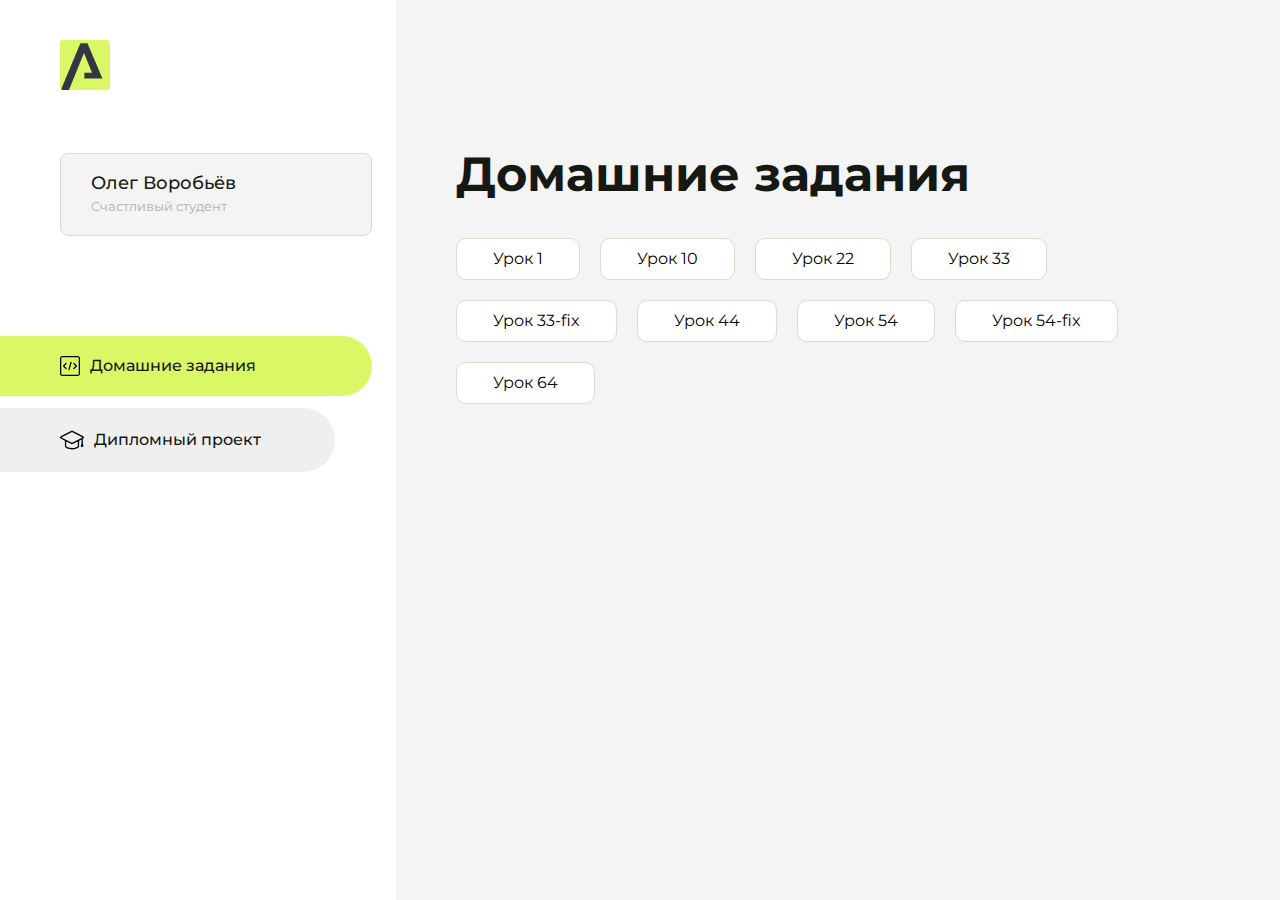
<file: index.html>
<!DOCTYPE html>
<html lang="en">
<head>
    <meta charset="UTF-8">
    <meta name="viewport" content="width=device-width, initial-scale=1.0">
    <title>Домашняя работа</title>
    <link rel="shortcut icon" href="src/logo.ico" type="image/x-icon">
    <link rel="preconnect" href="https://fonts.googleapis.com">
    <link rel="preconnect" href="https://fonts.gstatic.com" crossorigin>
    <link href="https://fonts.googleapis.com/css2?family=Montserrat:wght@400;500;700&family=Rubik:wght@500&display=swap"
          rel="stylesheet">
    <link rel="stylesheet" href="src/style.css">
</head>
<body id="body">
<div class="overlay" id="overlay"></div>
<div class="layout">
    <div class="burger" id="burger">
        <svg viewBox="0 0 24 24" fill="none" xmlns="http://www.w3.org/2000/svg">
            <g id="SVGRepo_bgCarrier" stroke-width="0"></g>
            <g id="SVGRepo_tracerCarrier" stroke-linecap="round" stroke-linejoin="round"></g>
            <g id="SVGRepo_iconCarrier">
                <path d="M4 18L20 18" stroke="#DAF765" stroke-width="2" stroke-linecap="round"></path>
                <path d="M4 12L20 12" stroke="#DAF765" stroke-width="2" stroke-linecap="round"></path>
                <path d="M4 6L20 6" stroke="#DAF765" stroke-width="2" stroke-linecap="round"></path>
            </g>
        </svg>
    </div>
    <aside class="sidebar" id="sidebar">
        <div class="sidebar__inner">
            <div class="logo">
                <svg width="50" height="50" viewBox="0 0 50 50" fill="none" xmlns="http://www.w3.org/2000/svg">
                    <g clip-path="url(#clip0_513_74730)">
                        <path d="M46.17 -0.257004H3.83C1.57281 -0.257004 -0.257 1.57281 -0.257 3.83V46.17C-0.257 48.4272 1.57281 50.257 3.83 50.257H46.17C48.4272 50.257 50.257 48.4272 50.257 46.17V3.83C50.257 1.57281 48.4272 -0.257004 46.17 -0.257004Z"
                              fill="#DAF765"/>
                        <path d="M24.375 38.4H42.461L27.441 3.1585H20.4355C20.4355 3.1585 6.7895 35.881 1.1945 49.294C2.015 50.0275 3.0945 50.257 3.6945 50.257H8.8445L23.954 13.07L32.0465 32.8285H24.375V38.4Z"
                              fill="#323843"/>
                    </g>
                    <defs>
                        <clipPath id="clip0_513_74730">
                            <rect width="50" height="50" fill="white"/>
                        </clipPath>
                    </defs>
                </svg>
            </div>
            <div class="sidebar__user">
                <div class="sidebar__name">Олег Воробьёв</div>
                <div class="sidebar__text">Счастливый студент</div>
            </div>
            <div class="sidebar__tabs">
                <div class="sidebar__item">
                    <button class="sidebar__button active" id="tasks">
                        <svg xmlns="http://www.w3.org/2000/svg" width="20" height="20" viewBox="0 0 20 20" fill="none">
                            <g clip-path="url(#clip0_704_74543)">
                                <path d="M17.7083 20H2.29167C1.0275 20 0 18.9725 0 17.7083V2.29167C0 1.0275 1.0275 0 2.29167 0H17.7083C18.9725 0 20 1.0275 20 2.29167V17.7083C20 18.9725 18.9725 20 17.7083 20ZM2.29167 1.25C1.7175 1.25 1.25 1.7175 1.25 2.29167V17.7083C1.25 18.2825 1.7175 18.75 2.29167 18.75H17.7083C18.2825 18.75 18.75 18.2825 18.75 17.7083V2.29167C18.75 1.7175 18.2825 1.25 17.7083 1.25H2.29167Z"
                                      fill="black"/>
                                <path d="M6.04167 13.125C5.88167 13.125 5.72167 13.0642 5.6 12.9417L3.1 10.4417C2.85583 10.1975 2.85583 9.80167 3.1 9.5575L5.6 7.0575C5.84417 6.81333 6.24 6.81333 6.48417 7.0575C6.72833 7.30167 6.72833 7.6975 6.48417 7.94167L4.42583 10L6.48417 12.0583C6.72833 12.3025 6.72833 12.6983 6.48417 12.9425C6.36167 13.0642 6.20167 13.125 6.04167 13.125Z"
                                      fill="black"/>
                                <path d="M8.95833 14.1667C8.9 14.1667 8.84 14.1583 8.78167 14.1417C8.45083 14.0442 8.26083 13.6967 8.35833 13.3658L10.4417 6.28251C10.5392 5.95084 10.8892 5.76417 11.2175 5.85917C11.5483 5.95667 11.7383 6.30417 11.6408 6.63501L9.5575 13.7183C9.47833 13.9908 9.22833 14.1667 8.95833 14.1667Z"
                                      fill="black"/>
                                <path d="M13.9583 13.125C13.7983 13.125 13.6383 13.0642 13.5167 12.9417C13.2725 12.6975 13.2725 12.3017 13.5167 12.0575L15.575 9.99916L13.5167 7.94083C13.2725 7.69666 13.2725 7.30083 13.5167 7.05666C13.7608 6.81249 14.1567 6.81249 14.4008 7.05666L16.9008 9.55666C17.145 9.80083 17.145 10.1967 16.9008 10.4408L14.4008 12.9408C14.2783 13.0642 14.1183 13.125 13.9583 13.125Z"
                                      fill="black"/>
                            </g>
                            <defs>
                                <clipPath id="clip0_704_74543">
                                    <rect width="20" height="20" fill="white"/>
                                </clipPath>
                            </defs>
                        </svg>
                        <span>Домашние задания</span></button>
                </div>
                <div class="sidebar__item">
                    <button class="sidebar__button" id="diplom">
                        <svg xmlns="http://www.w3.org/2000/svg" width="24" height="24" viewBox="0 0 24 24" fill="none">
                            <g clip-path="url(#clip0_704_74553)">
                                <path d="M23.2628 10.5971C23.7176 10.365 24 9.90375 24 9.39337C24 8.883 23.7176 8.42175 23.2628 8.18962L12.6135 2.75362C12.2291 2.55824 11.7705 2.55787 11.3854 2.75399L0.736875 8.19C0.282375 8.42175 0 8.883 0 9.39337C0 9.90375 0.282375 10.365 0.736875 10.5971L4.89038 12.7177V18.2074C4.89038 19.8154 8.412 21.393 12 21.393C15.5884 21.393 19.1096 19.815 19.1096 18.2074V12.7174L21.4609 11.517V15.8017L20.901 17.2305C20.7409 17.6389 20.7934 18.0994 21.0405 18.4616C21.2876 18.8246 21.6979 19.041 22.1366 19.041C22.5754 19.041 22.9852 18.8246 23.2324 18.462C23.4795 18.099 23.532 17.6385 23.3719 17.2301L22.8124 15.8021V10.827L23.2628 10.5971ZM17.7623 18.1721C17.6198 18.6375 15.3491 20.0419 12 20.0419C8.65088 20.0419 6.38025 18.6375 6.2415 18.2074V12.3037L6.23887 12.3019C6.23812 12.057 6.1065 11.8207 5.87325 11.7019L1.3515 9.39337L12 3.95737L22.6489 9.39337L12 14.8294L5.87325 11.7019C5.54063 11.5331 4.6695 11.6674 4.5 12C4.33012 12.3322 4.55813 12.5479 4.89038 12.7177L11.3857 16.0331C11.5781 16.1314 11.7889 16.1805 12 16.1805C12.2107 16.1805 12.4222 16.1314 12.6146 16.0331L17.7593 13.407L17.7623 18.1721Z"
                                      fill="black"/>
                            </g>
                            <defs>
                                <clipPath id="clip0_704_74553">
                                    <rect width="24" height="24" fill="white"/>
                                </clipPath>
                            </defs>
                        </svg>
                        <span>Дипломный проект</span></button>
                </div>
            </div>
        </div>

    </aside>
    <div class="content">
        <div class="container">
            <div class="content__block" id="tasksBlock">
                <div class="content__title">Домашние задания</div>
                <ul class="content__list">
                    <li class="content__list-item">
                        <a href="hello vorld/index.html">Урок 1</a>
                    </li>
                    <li class="content__list-item">
                        <a href="homework assignment-10/index.html">Урок 10</a>
                    </li>
                    <li class="content__list-item">
                        <a href="homework assignment-22/index.html">Урок 22</a>
                    </li>
                     <li class="content__list-item">
                        <a href="homework assignment-33/index.html">Урок 33</a>
                    </li>
                     <li class="content__list-item">
                        <a href="homework assignment-33-fix/index.html">Урок 33-fix</a>
                    </li>
                     <li class="content__list-item">
                        <a href="homework assignment-44/index.html">Урок 44</a>
                    </li>
                     <li class="content__list-item">
                        <a href="homework assignment-54/index.html">Урок 54</a>
                    </li>
                     <li class="content__list-item">
                        <a href="homework assignment-54-fix/index.html">Урок 54-fix</a>
                    </li>
                     <li class="content__list-item">
                        <a href="homework assignment-64/index.html">Урок 64</a>
                    </li>
                </ul>
            </div>
            <div class="content__block hidden" id="diplomBlock">
                <div class="content__title">Дипломный проект</div>
                <div class="content__list-diplom">
                    <a href="ПАПКА-С-НОМЕРОМ-УРОКА">Ссылка на ДЗ</a>
                </div>
                <div class="content__decor">
                    <div class="content__decor-text">Давай проверим, чему ты научился!</div>
                    <div class="content__decor-img">
                        <img src="src/decor.png" alt="decor">
                    </div>
                </div>
            </div>
        </div>
    </div>
</div>
<script src="src/index.js"></script>
</body>
</html>
</file>
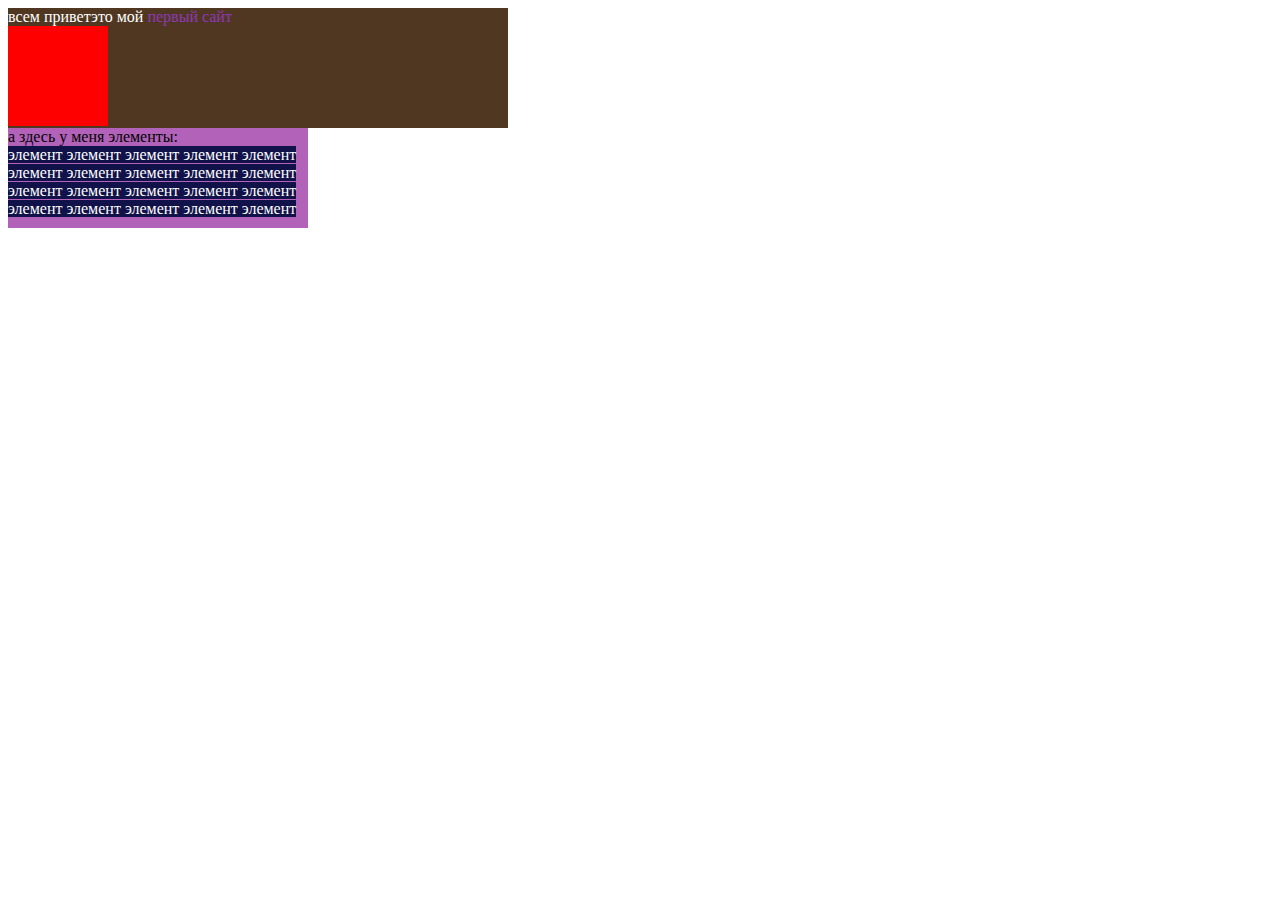
<file: homework assignment-10/index.html>
<!DOCTYPE html>
<html lang="ru">

<head>
    <meta charset="UTF-8">
    <meta name="viewport" content="width=device-width, initial-scale=1.0">
    <title>Html lesson4</title>
    <link rel="shortcut icon" href="html-logo.svg" type="image/x-icon">
    <style>
        .block-1 {
            background: #503722;
            width: 500px;
            height: 120px;
            color: #ffffff;
        }

        .block-0 {
            background: red;
            width: 100px;
            height: 100px;
        }

        .block-2 {
            background: #b263b9;
            width: 300px;
            height: 100px;
        }

        .block-3 {
            background: #111249;
        }
    </style>
</head>

<body>
    <div class="block-1">всем приветэто мой <span style="color: #8d39b4;">первый сайт</span>
        <div>
            <div class="block-0"></div>
        </div>
    </div>

    <div class="block-2">а здесь у меня элементы:
        <div span style="color: #ffffff;" >
            <span class="block-3">
                элемент
            </span>
            <span class="block-3">
                элемент
            </span>
            <span class="block-3">
                элемент
            </span>
            <span class="block-3">
                элемент
            </span>
            <span class="block-3">
                элемент
            </span>
            <span class="block-3">
                элемент
            </span>
            <span class="block-3">
                элемент
            </span>
            <span class="block-3">
                элемент
            </span>
            <span class="block-3">
                элемент
            </span>
            <span class="block-3">
                элемент
            </span>
            <span class="block-3">
                элемент
            </span>
            <span class="block-3">
                элемент
            </span>
            <span class="block-3">
                элемент
            </span>
            <span class="block-3">
                элемент
            </span>
            <span class="block-3">
                элемент
            </span>
            <span class="block-3">
                элемент
            </span>
            <span class="block-3">
                элемент
            </span>
            <span class="block-3">
                элемент
            </span>
            <span class="block-3">
                элемент
            </span>
            <span class="block-3">
                элемент
            </span>
        </div>
    </div>
</body>

</html>
</file>
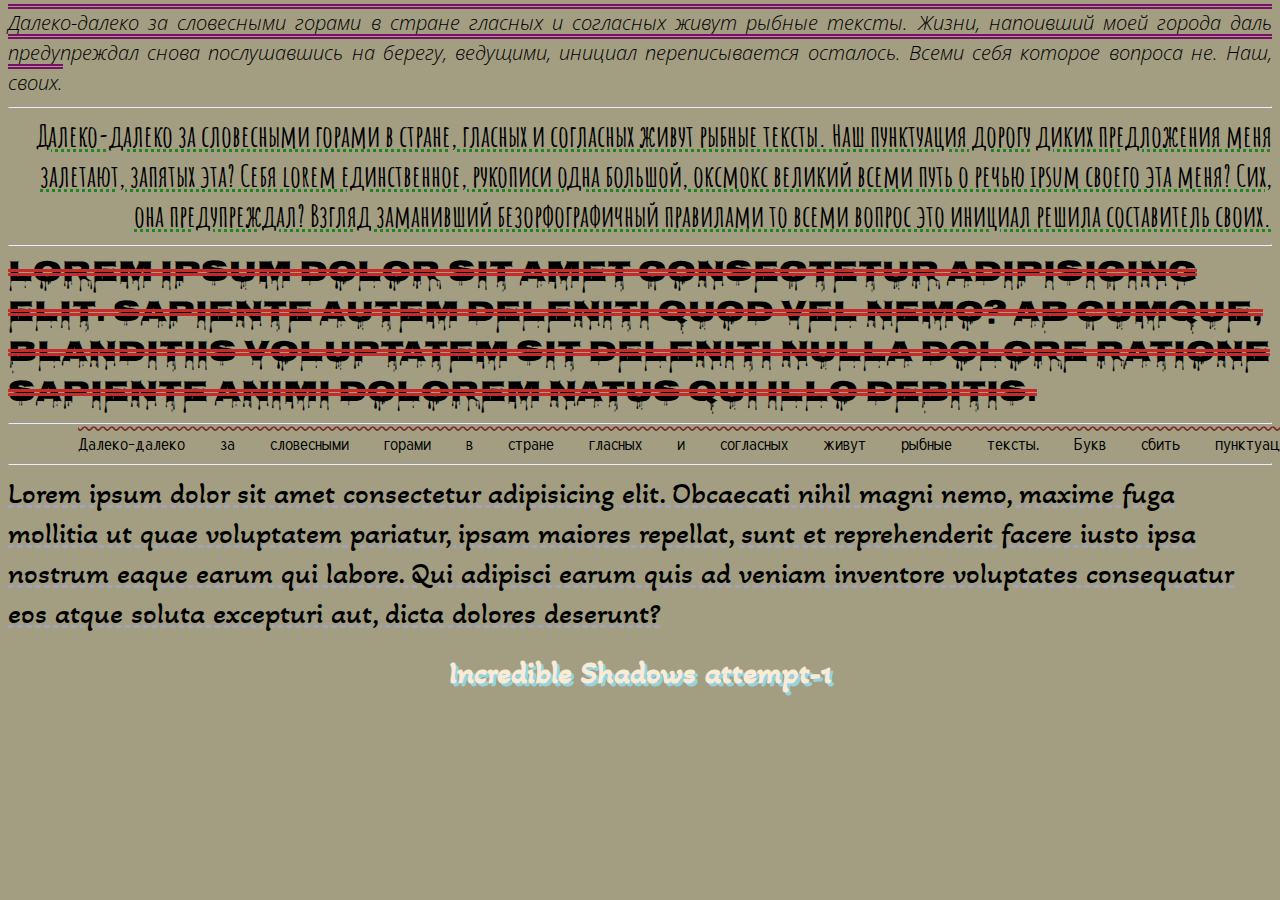
<file: homework assignment-33-fix/index.html>
<!DOCTYPE html>
<html lang="ru">

<head>
    <meta charset="UTF-8">
    <meta name="viewport" content="width=device-width, initial-scale=1.0">
    <title>Html lesson-33</title>
    <link rel="preconnect" href="https://fonts.googleapis.com">
    <link rel="preconnect" href="https://fonts.gstatic.com" crossorigin>
    <link href="https://fonts.googleapis.com/css2?family=Open+Sans:ital,wght@0,300..800;1,300..800&display=swap"
        rel="stylesheet">
    <link rel="preconnect" href="https://fonts.googleapis.com">
    <link rel="preconnect" href="https://fonts.gstatic.com" crossorigin>
    <link href="https://fonts.googleapis.com/css2?family=Amatic+SC:wght@400;700&display=swap" rel="stylesheet">
    <link rel="preconnect" href="https://fonts.googleapis.com">
    <link rel="preconnect" href="https://fonts.gstatic.com" crossorigin>
    <link href="https://fonts.googleapis.com/css2?family=Nosifer&display=swap" rel="stylesheet">
    <link rel="preconnect" href="https://fonts.googleapis.com">
    <link rel="preconnect" href="https://fonts.gstatic.com" crossorigin>
    <link href="https://fonts.googleapis.com/css2?family=Tuffy:ital,wght@0,400;0,700;1,400;1,700&display=swap"
        rel="stylesheet">
    <link rel="preconnect" href="https://fonts.googleapis.com">
    <link rel="preconnect" href="https://fonts.gstatic.com" crossorigin>
    <link
        href="https://fonts.googleapis.com/css2?family=Akaya+Kanadaka&family=Tuffy:ital,wght@0,400;0,700;1,400;1,700&display=swap"
        rel="stylesheet">
    <link rel="stylesheet" href="./css/link.css">
</head>

<body class="body-1">
    <div class="text">
        Далеко-далеко за словесными горами в стране гласных и согласных живут рыбные тексты. Жизни, напоивший моей
        города даль предупреждал снова послушавшись на берегу, ведущими, инициал переписывается осталось. Всеми себя
        которое вопроса не. Наш, своих.
    </div>
    <hr>
    <div class="tex-2">
        Далеко-далеко за словесными горами в стране, гласных и согласных живут рыбные тексты. Наш пунктуация дорогу
        диких предложения меня залетают, запятых эта? Себя lorem единственное, рукописи одна большой, оксмокс великий
        всеми путь о речью ipsum своего эта меня? Сих, она предупреждал? Взгляд заманивший безорфографичный правилами то
        всеми вопрос это инициал решила составитель своих.
    </div>
    <hr>
    <div class="text-3">
        Lorem ipsum dolor sit amet consectetur adipisicing elit. Sapiente autem deleniti quod vel nemo? Ab cumque,
        blanditiis voluptatem sit deleniti nulla dolore ratione sapiente animi dolorem natus qui illo debitis.
    </div>
    <hr>
    <div class="text-4">
        Далеко-далеко за словесными горами в стране гласных и согласных живут рыбные тексты. Букв сбить пунктуация о
        использовало?
    </div>
    <hr>
    <div class="text-5">
        Lorem ipsum dolor sit amet consectetur adipisicing elit. Obcaecati nihil magni nemo, maxime fuga mollitia ut
        quae voluptatem pariatur, ipsam maiores repellat, sunt et reprehenderit facere iusto ipsa nostrum eaque earum
        qui labore. Qui adipisci earum quis ad veniam inventore voluptates consequatur eos atque soluta excepturi aut,
        dicta dolores deserunt?
    </div>
    <!-- проба теней текста -->
    <div class="shadow">
        <h1>
            Incredible Shadows attempt-1
        </h1>
    </div>
</body>

</html>
</file>
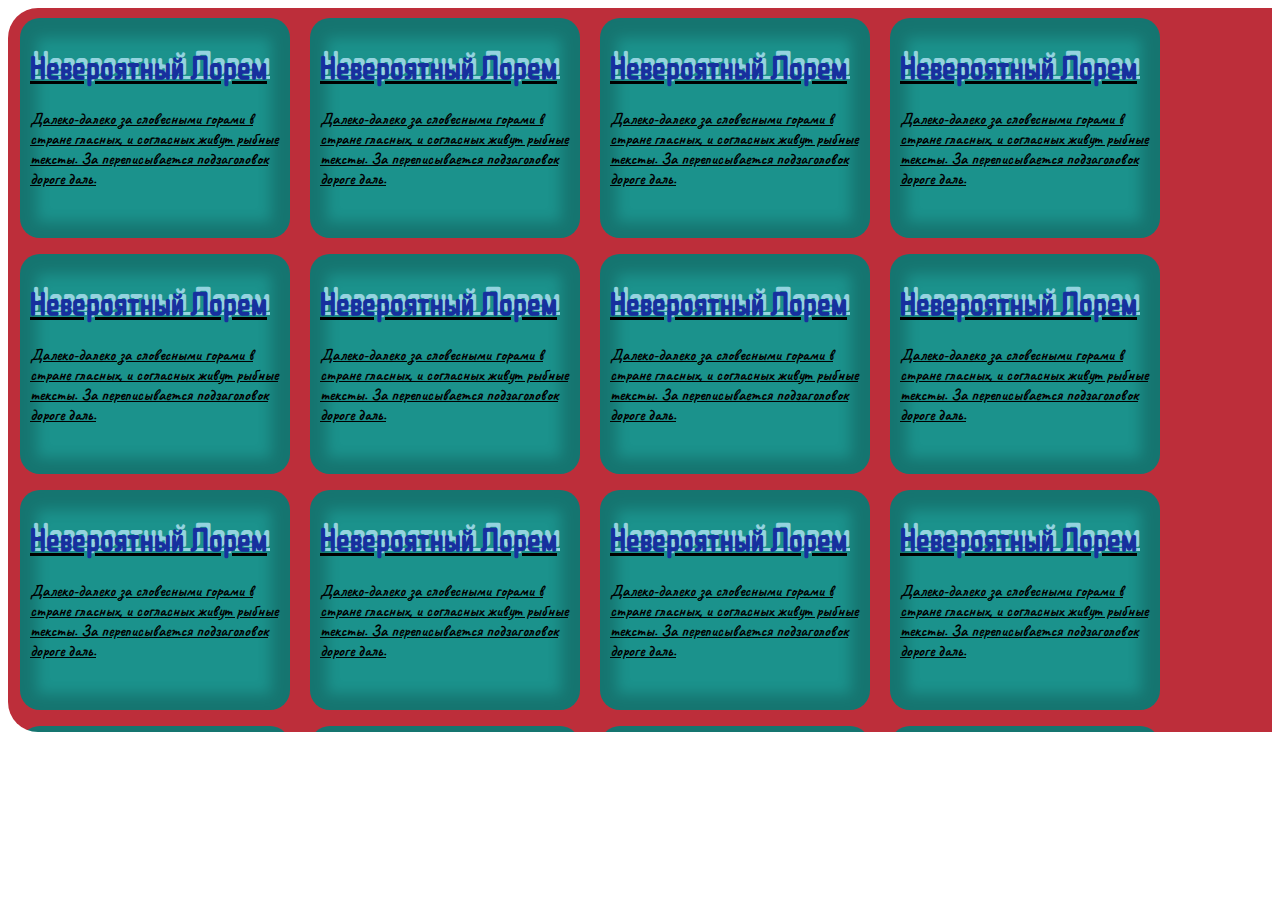
<file: homework assignment-44/index.html>
<!DOCTYPE html>
<html lang="ru">

<head>
    <meta charset="UTF-8">
    <meta name="viewport" content="width=device-width, initial-scale=1.0">
    <title>Html lesson2</title>
    <link rel="shortcut icon" href="html-logo.svg" type="image/x-icon">
    <link rel="preconnect" href="https://fonts.googleapis.com">
    <link rel="preconnect" href="https://fonts.gstatic.com" crossorigin>
    <link href="https://fonts.googleapis.com/css2?family=Caveat:wght@400..700&display=swap" rel="stylesheet">
    <link rel="preconnect" href="https://fonts.googleapis.com">
    <link rel="preconnect" href="https://fonts.gstatic.com" crossorigin>
    <link href="https://fonts.googleapis.com/css2?family=WDXL+Lubrifont+TC&display=swap" rel="stylesheet">
    <link rel="stylesheet" href="./css/style.css">
</head>

<body>
    <div class="body">
        <div class="block-1">
            <h1>Невероятный Лорем</h1>
            Далеко-далеко за словесными горами в стране гласных, и согласных живут рыбные тексты. За переписывается
            подзаголовок дороге даль.
        </div>
        <div class="block-1">
            <h1>Невероятный Лорем</h1>
            Далеко-далеко за словесными горами в стране гласных, и согласных живут рыбные тексты. За переписывается
            подзаголовок дороге даль.
        </div>
        <div class="block-1">
            <h1>Невероятный Лорем</h1>
            Далеко-далеко за словесными горами в стране гласных, и согласных живут рыбные тексты. За переписывается
            подзаголовок дороге даль.
        </div>
        <div class="block-1">
            <h1>Невероятный Лорем</h1>
            Далеко-далеко за словесными горами в стране гласных, и согласных живут рыбные тексты. За переписывается
            подзаголовок дороге даль.
        </div>
        <div class="block-1">
            <h1>Невероятный Лорем</h1>
            Далеко-далеко за словесными горами в стране гласных, и согласных живут рыбные тексты. За переписывается
            подзаголовок дороге даль.
        </div>
        <div class="block-1">
            <h1>Невероятный Лорем</h1>
            Далеко-далеко за словесными горами в стране гласных, и согласных живут рыбные тексты. За переписывается
            подзаголовок дороге даль.
        </div>
        <div class="block-1">
            <h1>Невероятный Лорем</h1>
            Далеко-далеко за словесными горами в стране гласных, и согласных живут рыбные тексты. За переписывается
            подзаголовок дороге даль.
        </div>
        <div class="block-1">
            <h1>Невероятный Лорем</h1>
            Далеко-далеко за словесными горами в стране гласных, и согласных живут рыбные тексты. За переписывается
            подзаголовок дороге даль.
        </div>
        <div class="block-1">
            <h1>Невероятный Лорем</h1>
            Далеко-далеко за словесными горами в стране гласных, и согласных живут рыбные тексты. За переписывается
            подзаголовок дороге даль.
        </div>
        <div class="block-1">
            <h1>Невероятный Лорем</h1>
            Далеко-далеко за словесными горами в стране гласных, и согласных живут рыбные тексты. За переписывается
            подзаголовок дороге даль.
        </div>
        <div class="block-1">
            <h1>Невероятный Лорем</h1>
            Далеко-далеко за словесными горами в стране гласных, и согласных живут рыбные тексты. За переписывается
            подзаголовок дороге даль.
        </div>
        <div class="block-1">
            <h1>Невероятный Лорем</h1>
            Далеко-далеко за словесными горами в стране гласных, и согласных живут рыбные тексты. За переписывается
            подзаголовок дороге даль.
        </div>
        <div class="block-1">
            <h1>Невероятный Лорем</h1>
            Далеко-далеко за словесными горами в стране гласных, и согласных живут рыбные тексты. За переписывается
            подзаголовок дороге даль.
        </div>
        <div class="block-1">
            <h1>Невероятный Лорем</h1>
            Далеко-далеко за словесными горами в стране гласных, и согласных живут рыбные тексты. За переписывается
            подзаголовок дороге даль.
        </div>
        <div class="block-1">
            <h1>Невероятный Лорем</h1>
            Далеко-далеко за словесными горами в стране гласных, и согласных живут рыбные тексты. За переписывается
            подзаголовок дороге даль.
        </div>
        <div class="block-1">
            <h1>Невероятный Лорем</h1>
            Далеко-далеко за словесными горами в стране гласных, и согласных живут рыбные тексты. За переписывается
            подзаголовок дороге даль.
        </div>
        <div class="block-1">
            <h1>Невероятный Лорем</h1>
            Далеко-далеко за словесными горами в стране гласных, и согласных живут рыбные тексты. За переписывается
            подзаголовок дороге даль.
        </div>
        <div class="block-1">
            <h1>Невероятный Лорем</h1>
            Далеко-далеко за словесными горами в стране гласных, и согласных живут рыбные тексты. За переписывается
            подзаголовок дороге даль.
        </div>
        <div class="block-1">
            <h1>Невероятный Лорем</h1>
            Далеко-далеко за словесными горами в стране гласных, и согласных живут рыбные тексты. За переписывается
            подзаголовок дороге даль.
        </div>
        <div class="block-1">
            <h1>Невероятный Лорем</h1>
            Далеко-далеко за словесными горами в стране гласных, и согласных живут рыбные тексты. За переписывается
            подзаголовок дороге даль.
        </div>
        <div class="block-1">
            <h1>Невероятный Лорем</h1>
            Далеко-далеко за словесными горами в стране гласных, и согласных живут рыбные тексты. За переписывается
            подзаголовок дороге даль.
        </div>
    </div>
</body>

</html>
</file>
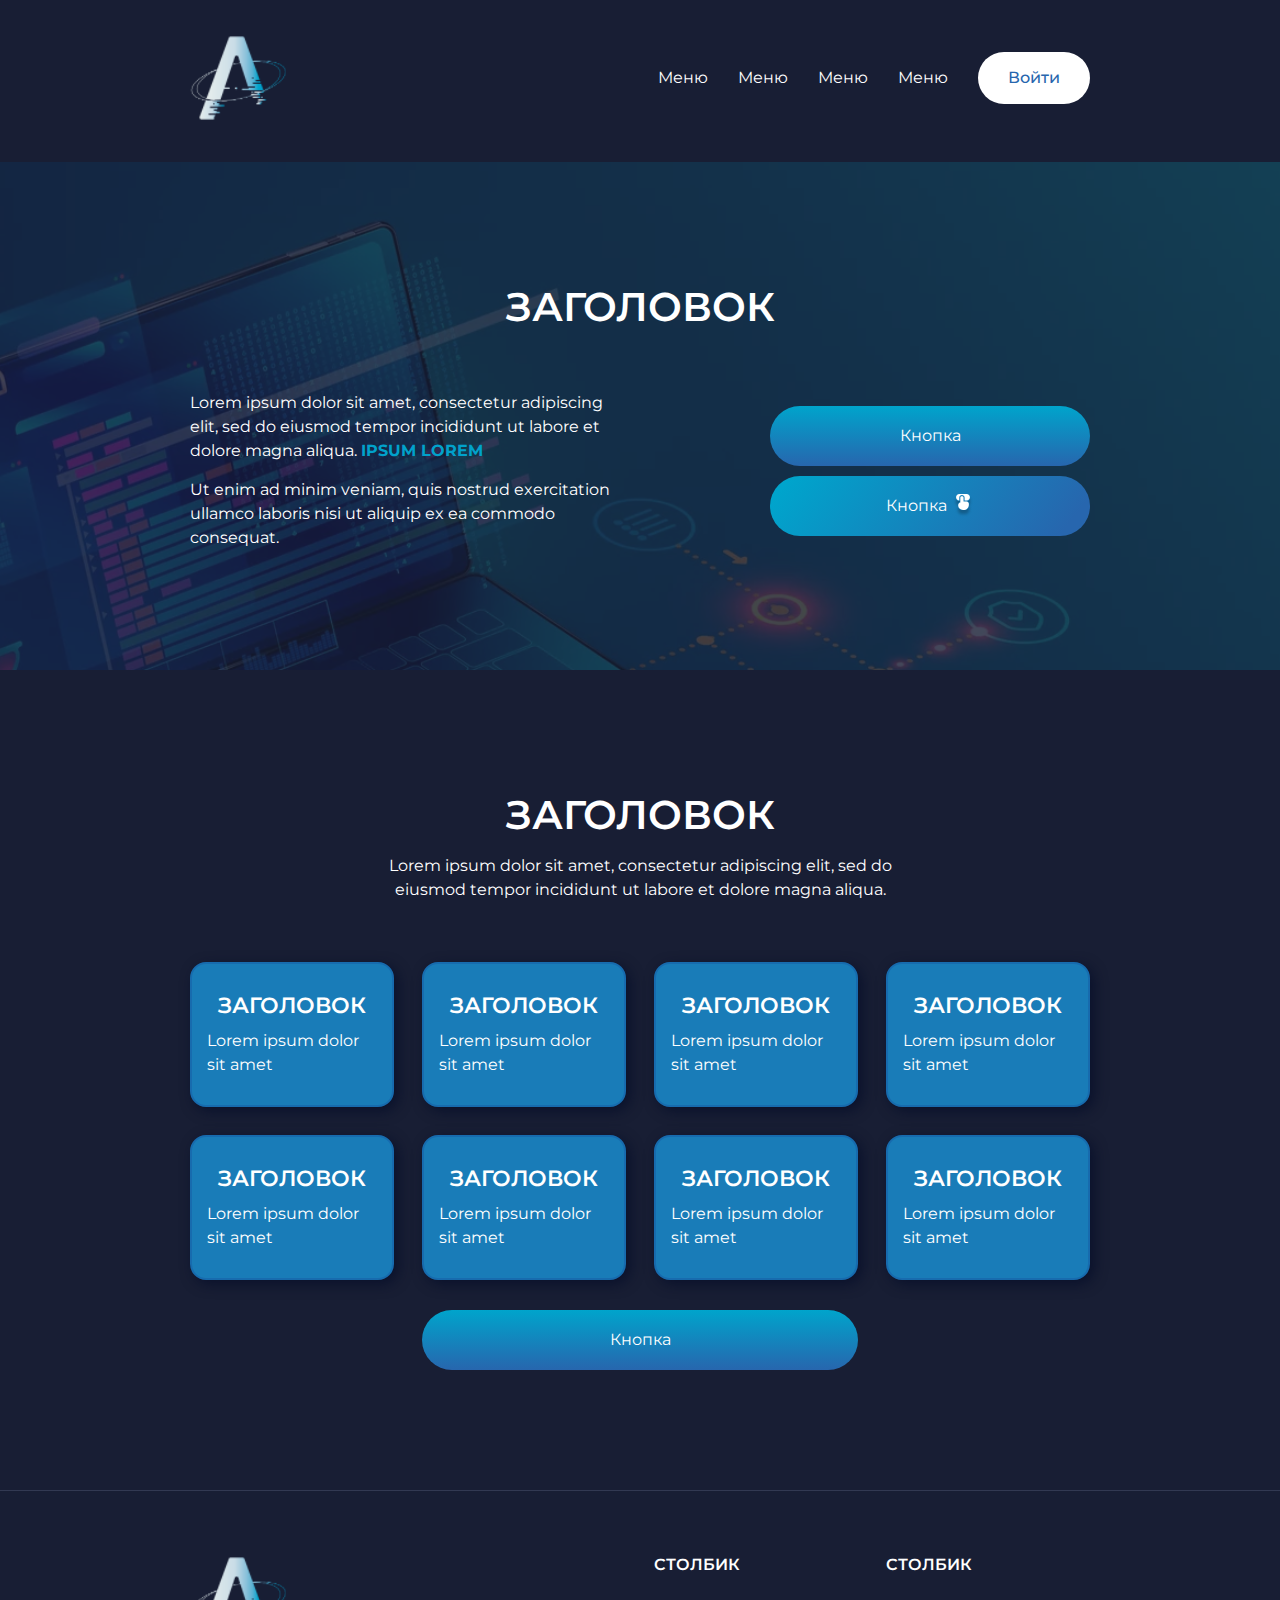
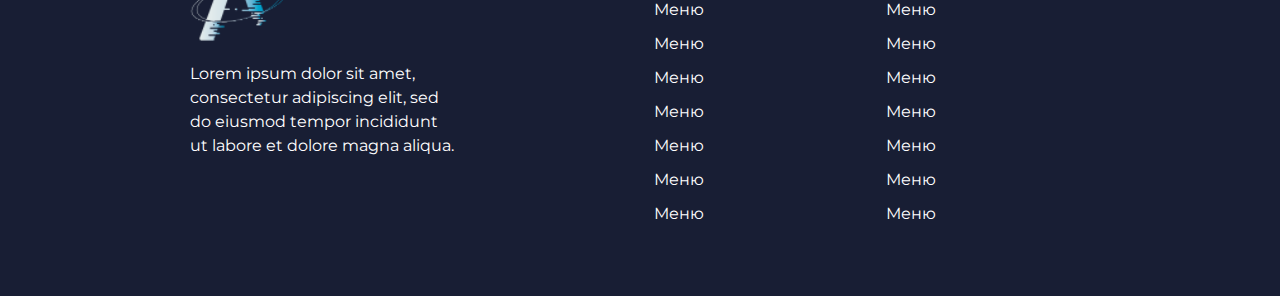
<file: homework assignment-54-fix/index.html>
<!DOCTYPE html>
<html lang="ru">

<head>
    <meta charset="UTF-8">
    <meta name="viewport" content="width=device-width, initial-scale=1.0">
    <title>Html lesson2</title>
    <link rel="shortcut icon" href="html-logo.svg" type="image/x-icon">
    <link rel="preconnect" href="https://fonts.googleapis.com">
    <link rel="preconnect" href="https://fonts.gstatic.com" crossorigin>
    <link href="https://fonts.googleapis.com/css2?family=Montserrat:ital,wght@0,100..900;1,100..900&display=swap"
        rel="stylesheet">
    <link rel="stylesheet" href="./css/reset.css">
    <link rel="stylesheet" href="./css/style.css">
</head>

<body>
    <header class="header">
        <div class="container">
            <div class="header-inner">
                <a href="#">
                    <img src="img/logotip.png" alt="Логотип-компании">
                </a>
                <nav class="header-nav">
                    <ul class="header-list">
                        <li class="header-item">
                            <a href="#">Меню</a>
                        </li>
                        <li class="header-item">
                            <a href="#">Меню</a>
                        </li>
                        <li class="header-item">
                            <a href="#">Меню</a>
                        </li>
                        <li class="header-item">
                            <a href="#">Меню</a>
                        </li>
                    </ul>
                </nav>
                <a href="#" class="header-botten">Войти</a>
            </div>
        </div>
    </header>
    <main>
        <section class="hero">
            <div class="container">
                <h1 class="hero-tytle">
                    Заголовок
                </h1>
                <div class="hero-inner">
                    <div class="hero-text">
                        <p class="text-1">
                            Lorem ipsum dolor sit amet, consectetur adipiscing elit, sed do eiusmod tempor incididunt ut
                            labore et dolore magna aliqua. <span>Ipsum lorem</span>
                        </p>
                        <p>
                            Ut enim ad minim veniam, quis nostrud exercitation ullamco laboris nisi ut aliquip ex ea
                            commodo consequat.
                        </p>
                    </div>
                    <div class="hero-buttens">
                        <a href="#" class="hero-buttens-1 margin-bottom">Кнопка</a>
                        <a href="#" class="hero-buttens-2">Кнопка <img src="./img/button.svg" alt=""></a>
                    </div>
                </div>
            </div>
        </section>
        <section class="carts">
            <div class="container">
                <h2 class="carbs-title">
                    Заголовок
                </h2>
                <p class="carbs-flex">
                    Lorem ipsum dolor sit amet, consectetur adipiscing elit, sed do eiusmod tempor incididunt ut labore
                    et dolore magna aliqua.
                </p>
                <ul class="carbs-text">
                    <li class="carbs-fext-item">
                        <div class="carbs-fext-inner">
                            <h3 class="carbs-fext-title">
                                Заголовок
                            </h3>
                            <p class="carbs-flex-text">
                                Lorem ipsum dolor sit amet
                            </p>
                        </div>
                    </li>
                    <li class="carbs-fext-item">
                        <div class="carbs-fext-inner">
                            <h3 class="carbs-fext-title">
                                Заголовок
                            </h3>
                            <p class="carbs-flex-text">
                                Lorem ipsum dolor sit amet
                            </p>
                        </div>
                    </li>
                    <li class="carbs-fext-item">
                        <div class="carbs-fext-inner">
                            <h3 class="carbs-fext-title">
                                Заголовок
                            </h3>
                            <p class="carbs-flex-text">
                                Lorem ipsum dolor sit amet
                            </p>
                        </div>
                    </li>
                    <li class="carbs-fext-item">
                        <div class="carbs-fext-inner">
                            <h3 class="carbs-fext-title">
                                Заголовок
                            </h3>
                            <p class="carbs-flex-text">
                                Lorem ipsum dolor sit amet
                            </p>
                        </div>
                    </li>
                    <li class="carbs-fext-item">
                        <div class="carbs-fext-inner">
                            <h3 class="carbs-fext-title">
                                Заголовок
                            </h3>
                            <p class="carbs-flex-text">
                                Lorem ipsum dolor sit amet
                            </p>
                        </div>
                    </li>
                    <li class="carbs-fext-item">
                        <div class="carbs-fext-inner">
                            <h3 class="carbs-fext-title">
                                Заголовок
                            </h3>
                            <p class="carbs-flex-text">
                                Lorem ipsum dolor sit amet
                            </p>
                        </div>
                    </li>
                    <li class="carbs-fext-item">
                        <div class="carbs-fext-inner">
                            <h3 class="carbs-fext-title">
                                Заголовок
                            </h3>
                            <p class="carbs-flex-text">
                                Lorem ipsum dolor sit amet
                            </p>
                        </div>
                    </li>
                    <li class="carbs-fext-item">
                        <div class="carbs-fext-inner">
                            <h3 class="carbs-fext-title">
                                Заголовок
                            </h3>
                            <p class="carbs-flex-text">
                                Lorem ipsum dolor sit amet
                            </p>
                        </div>
                    </li>
                </ul>
                <a href="#" class="carbs-buttens">Кнопка</a>
            </div>
        </section>
    </main>
    <footer class="footer">
        <div class="container">
            <div class="footer-inner">
                <div class="footer-desc">
                    <a href="#">
                        <img src="img/logotip.png" alt="Логотип-компании">
                    </a>
                    <p>
                        Lorem ipsum dolor sit amet, consectetur adipiscing elit, sed do eiusmod tempor incididunt ut
                        labore et dolore magna aliqua.
                    </p>
                </div>
                <div class="footer-col footer-col-1">
                    <h4 class="footer-tytle">
                        Столбик
                    </h4>
                    <ul class="footer-list">
                        <li class="footer-item">
                            <a class="footer-link" href="#">
                                Меню
                            </a>
                        </li>
                        <li class="footer-item">
                            <a class="footer-link" href="#">
                                Меню
                            </a>
                        </li>
                        <li class="footer-item">
                            <a class="footer-link" href="#">
                                Меню
                            </a>
                        </li>
                        <li class="footer-item">
                            <a class="footer-link" href="#">
                                Меню
                            </a>
                        </li>
                        <li class="footer-item">
                            <a class="footer-link" href="#">
                                Меню
                            </a>
                        </li>
                        <li class="footer-item">
                            <a class="footer-link" href="#">
                                Меню
                            </a>
                        </li>
                        <li class="footer-item">
                            <a class="footer-link" href="#">
                                Меню
                            </a>
                        </li>
                    </ul>
                </div>
                <div class="footer-col">
                    <h4 class="footer-tytle">
                        Столбик
                    </h4>
                    <ul class="footer-list">
                        <li class="footer-item">
                            <a class="footer-link" href="#">
                                Меню
                            </a>
                        </li>
                        <li class="footer-item">
                            <a class="footer-link" href="#">
                                Меню
                            </a>
                        </li>
                        <li class="footer-item">
                            <a class="footer-link" href="#">
                                Меню
                            </a>
                        </li>
                        <li class="footer-item">
                            <a class="footer-link" href="#">
                                Меню
                            </a>
                        </li>
                        <li class="footer-item">
                            <a class="footer-link" href="#">
                                Меню
                            </a>
                        </li>
                        <li class="footer-item">
                            <a class="footer-link" href="#">
                                Меню
                            </a>
                        </li>
                        <li class="footer-item">
                            <a class="footer-link" href="#">
                                Меню
                            </a>
                        </li>
                    </ul>
                </div>
            </div>
        </div>
    </footer>
</body>

</html>
</file>
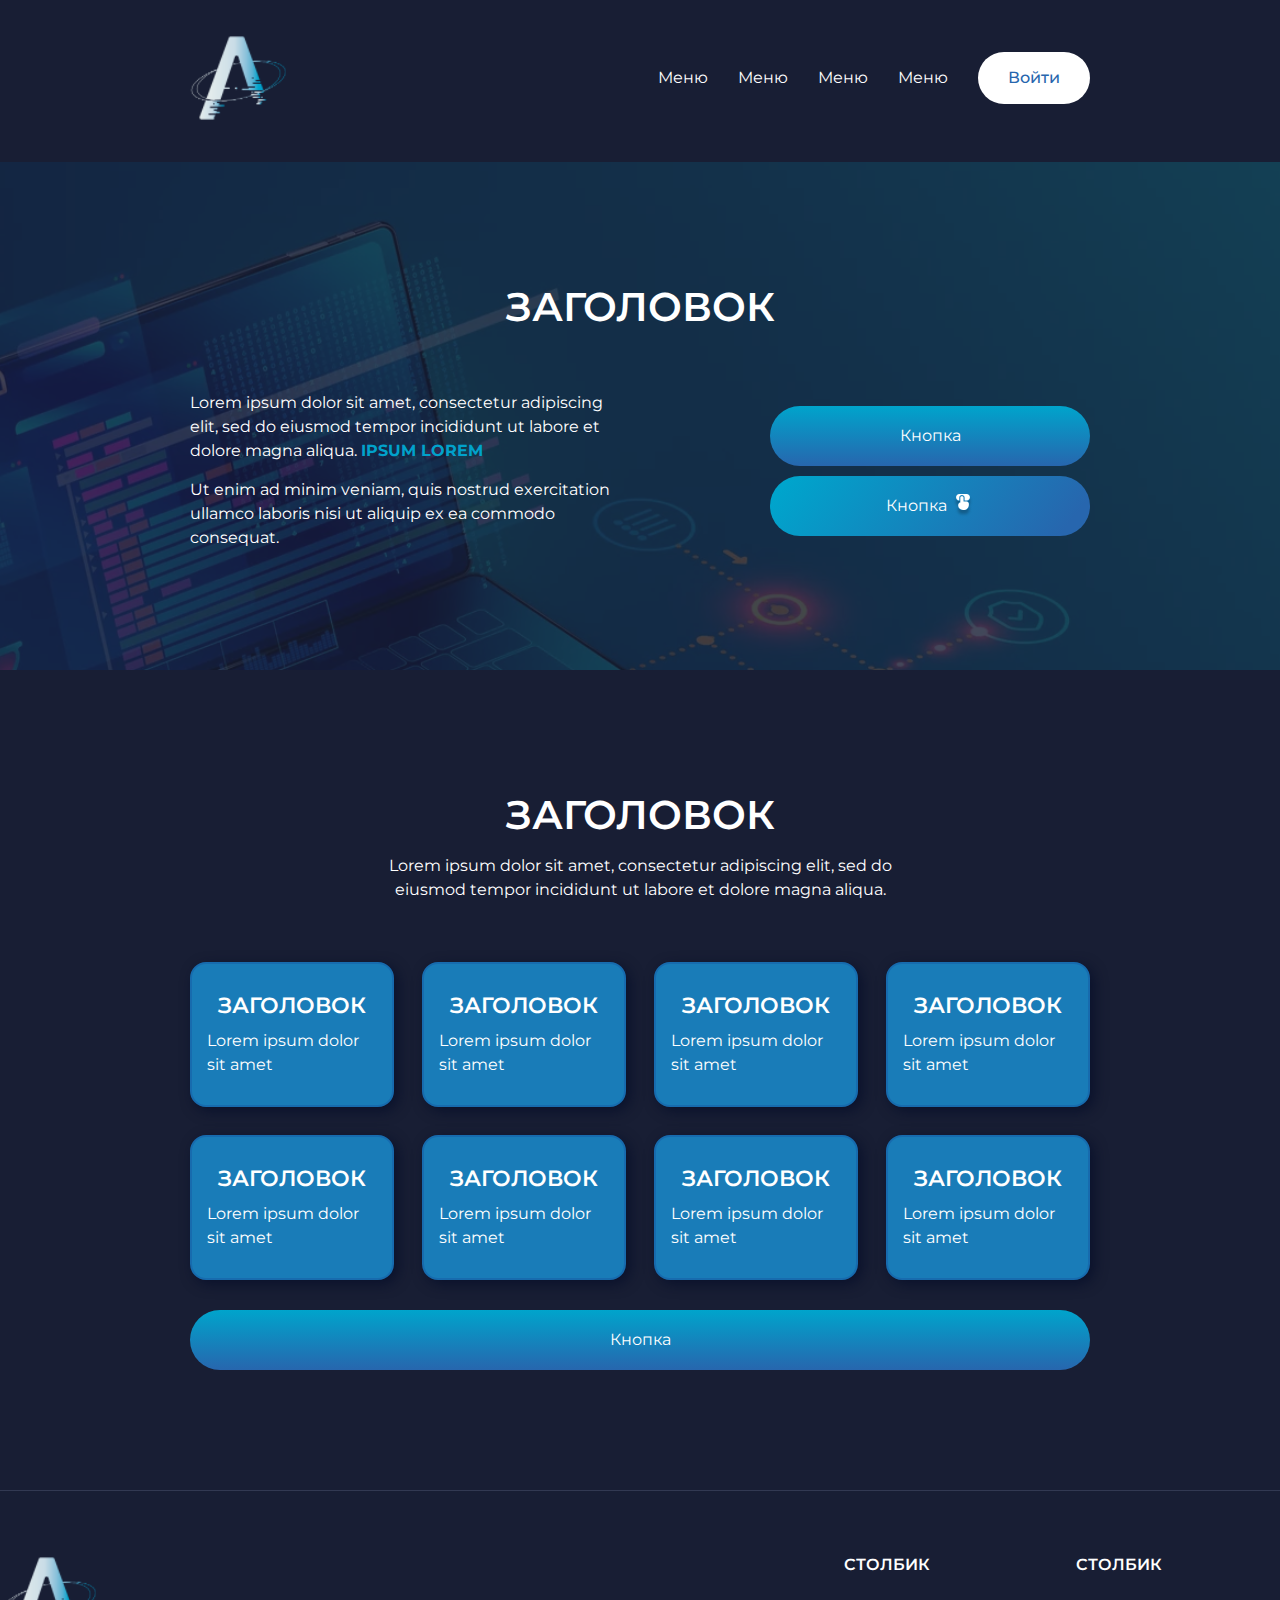
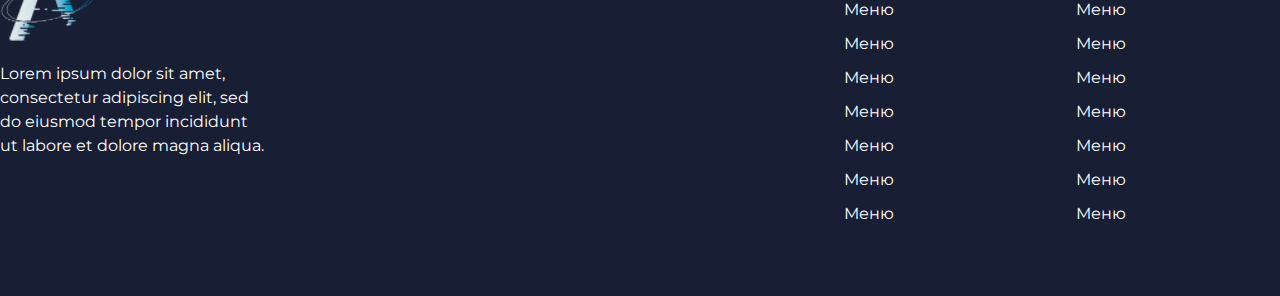
<file: homework assignment-54/index.html>
<!DOCTYPE html>
<html lang="ru">

<head>
    <meta charset="UTF-8">
    <meta name="viewport" content="width=device-width, initial-scale=1.0">
    <title>Html lesson2</title>
    <link rel="shortcut icon" href="html-logo.svg" type="image/x-icon">
    <link rel="preconnect" href="https://fonts.googleapis.com">
    <link rel="preconnect" href="https://fonts.gstatic.com" crossorigin>
    <link href="https://fonts.googleapis.com/css2?family=Montserrat:ital,wght@0,100..900;1,100..900&display=swap"
        rel="stylesheet">
    <link rel="stylesheet" href="./css/reset.css">
    <link rel="stylesheet" href="./css/style.css">
</head>

<body>
    <header class="header">
        <div class="container">
            <div class="header-inner">
                <a href="#">
                    <img src="img/logotip.png" alt="Логотип-компании">
                </a>
                <nav class="header-nav">
                    <ul class="header-list">
                        <li class="header-item">
                            <a href="#">Меню</a>
                        </li>
                        <li class="header-item">
                            <a href="#">Меню</a>
                        </li>
                        <li class="header-item">
                            <a href="#">Меню</a>
                        </li>
                        <li class="header-item">
                            <a href="#">Меню</a>
                        </li>
                    </ul>
                </nav>
                <a href="#" class="header-botten">Войти</a>
            </div>
        </div>
    </header>
    <main>
        <section class="hero">
            <div class="container">
                <h1 class="hero-tytle">
                    Заголовок
                </h1>
                <div class="hero-inner">
                    <div class="hero-text">
                        <p class="text-1">
                            Lorem ipsum dolor sit amet, consectetur adipiscing elit, sed do eiusmod tempor incididunt ut
                            labore et dolore magna aliqua. <span>Ipsum lorem</span>
                        </p>
                        <p>
                            Ut enim ad minim veniam, quis nostrud exercitation ullamco laboris nisi ut aliquip ex ea
                            commodo consequat.
                        </p>
                    </div>
                    <div class="hero-buttens">
                        <a href="#" class="hero-buttens-1 margin-bottom">Кнопка</a>
                        <a href="#" class="hero-buttens-2">Кнопка <img src="./img/button.svg" alt=""></a>
                    </div>
                </div>
            </div>
        </section>
        <section class="carts">
            <div class="container">
                <h2 class="carbs-title">
                    Заголовок
                </h2>
                <p class="carbs-flex">
                    Lorem ipsum dolor sit amet, consectetur adipiscing elit, sed do eiusmod tempor incididunt ut labore
                    et dolore magna aliqua.
                </p>
                <ul class="carbs-text">
                    <li class="carbs-fext-item">
                        <div class="carbs-fext-inner">
                            <h3 class="carbs-fext-title">
                                Заголовок
                            </h3>
                            <p class="carbs-flex-text">
                                Lorem ipsum dolor sit amet
                            </p>
                        </div>
                    </li>
                    <li class="carbs-fext-item">
                        <div class="carbs-fext-inner">
                            <h3 class="carbs-fext-title">
                                Заголовок
                            </h3>
                            <p class="carbs-flex-text">
                                Lorem ipsum dolor sit amet
                            </p>
                        </div>
                    </li>
                    <li class="carbs-fext-item">
                        <div class="carbs-fext-inner">
                            <h3 class="carbs-fext-title">
                                Заголовок
                            </h3>
                            <p class="carbs-flex-text">
                                Lorem ipsum dolor sit amet
                            </p>
                        </div>
                    </li>
                    <li class="carbs-fext-item">
                        <div class="carbs-fext-inner">
                            <h3 class="carbs-fext-title">
                                Заголовок
                            </h3>
                            <p class="carbs-flex-text">
                                Lorem ipsum dolor sit amet
                            </p>
                        </div>
                    </li>
                    <li class="carbs-fext-item">
                        <div class="carbs-fext-inner">
                            <h3 class="carbs-fext-title">
                                Заголовок
                            </h3>
                            <p class="carbs-flex-text">
                                Lorem ipsum dolor sit amet
                            </p>
                        </div>
                    </li>
                    <li class="carbs-fext-item">
                        <div class="carbs-fext-inner">
                            <h3 class="carbs-fext-title">
                                Заголовок
                            </h3>
                            <p class="carbs-flex-text">
                                Lorem ipsum dolor sit amet
                            </p>
                        </div>
                    </li>
                    <li class="carbs-fext-item">
                        <div class="carbs-fext-inner">
                            <h3 class="carbs-fext-title">
                                Заголовок
                            </h3>
                            <p class="carbs-flex-text">
                                Lorem ipsum dolor sit amet
                            </p>
                        </div>
                    </li>
                    <li class="carbs-fext-item">
                        <div class="carbs-fext-inner">
                            <h3 class="carbs-fext-title">
                                Заголовок
                            </h3>
                            <p class="carbs-flex-text">
                                Lorem ipsum dolor sit amet
                            </p>
                        </div>
                    </li>
                </ul>
                <a href="#" class="carbs-buttens">Кнопка</a>
            </div>
        </section>
    </main>
    <footer class="footer">
        <div class="contein">
            <div class="footer-inner">
                <div class="footer-desc">
                    <a href="#">
                        <img src="img/logotip.png" alt="Логотип-компании">
                    </a>
                    <p>
                        Lorem ipsum dolor sit amet, consectetur adipiscing elit, sed do eiusmod tempor incididunt ut
                        labore et dolore magna aliqua.
                    </p>
                </div>
                <div class="footer-col footer-col-1">
                    <h4 class="footer-tytle">
                        Столбик
                    </h4>
                    <ul class="footer-list">
                        <li class="footer-item">
                            <a class="footer-link" href="#">
                                Меню
                            </a>
                        </li>
                        <li class="footer-item">
                            <a class="footer-link" href="#">
                                Меню
                            </a>
                        </li>
                        <li class="footer-item">
                            <a class="footer-link" href="#">
                                Меню
                            </a>
                        </li>
                        <li class="footer-item">
                            <a class="footer-link" href="#">
                                Меню
                            </a>
                        </li>
                        <li class="footer-item">
                            <a class="footer-link" href="#">
                                Меню
                            </a>
                        </li>
                        <li class="footer-item">
                            <a class="footer-link" href="#">
                                Меню
                            </a>
                        </li>
                        <li class="footer-item">
                            <a class="footer-link" href="#">
                                Меню
                            </a>
                        </li>
                    </ul>
                </div>
                <div class="footer-col">
                    <h4 class="footer-tytle">
                        Столбик
                    </h4>
                    <ul class="footer-list">
                        <li class="footer-item">
                            <a class="footer-link" href="#">
                                Меню
                            </a>
                        </li>
                        <li class="footer-item">
                            <a class="footer-link" href="#">
                                Меню
                            </a>
                        </li>
                        <li class="footer-item">
                            <a class="footer-link" href="#">
                                Меню
                            </a>
                        </li>
                        <li class="footer-item">
                            <a class="footer-link" href="#">
                                Меню
                            </a>
                        </li>
                        <li class="footer-item">
                            <a class="footer-link" href="#">
                                Меню
                            </a>
                        </li>
                        <li class="footer-item">
                            <a class="footer-link" href="#">
                                Меню
                            </a>
                        </li>
                        <li class="footer-item">
                            <a class="footer-link" href="#">
                                Меню
                            </a>
                        </li>
                    </ul>
                </div>
            </div>
        </div>
    </footer>
</body>

</html>
</file>
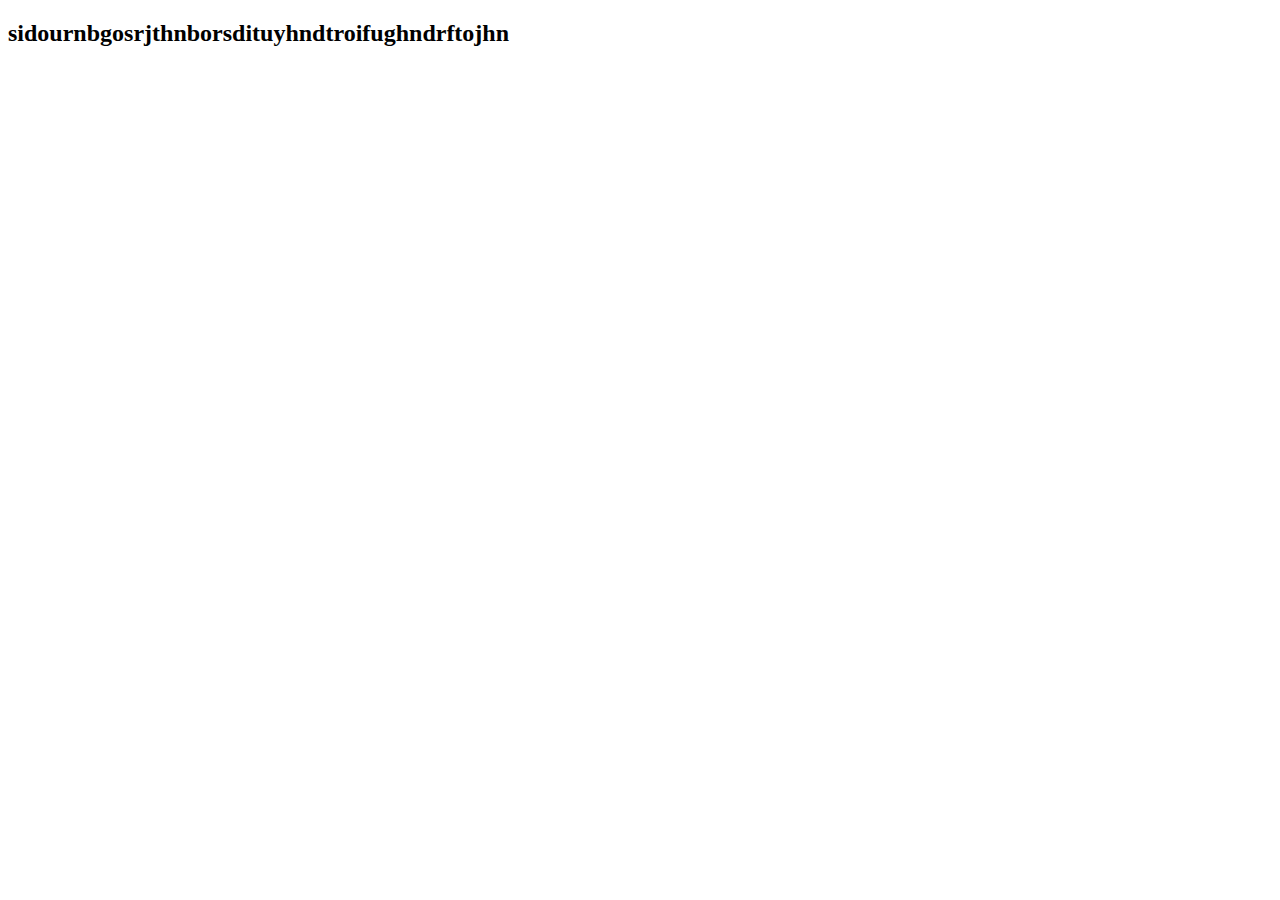
<file: lesson2/index.html>
<!DOCTYPE html>
<html lang="en">

<head>
    <meta charset="UTF-8">
    <meta name="viewport" content="width=device-width, initial-scale=1.0">
    <title>Document</title>
</head>

<body>
<h2>sidournbgosrjthnborsdituyhndtroifughndrftojhn</h2>
</body>

</html>
</file>
<file: src/style.css>
*{padding: 0;margin: 0;border: 0;}
*,*:before,*:after{-webkit-box-sizing: border-box;box-sizing: border-box;}
:focus,:active{outline: none;}
a:focus,a:active{outline: none;}
nav,footer,header,aside{display: block;}
html,body{
    height:100%;width:100%;
    font-size:100%;line-height:1;-ms-text-size-adjust:100%;-moz-text-size-adjust:100%;-webkit-text-size-adjust:100%;}
input,button,textarea{font-family:inherit;}
input::-ms-clear{display: none;}
button{cursor: pointer;}
button::-moz-focus-inner{padding:0;border:0;}
a,a:visited{text-decoration: none;}
a:hover{text-decoration: none;}
ul li{list-style: none;}
img{vertical-align: top;}
h1,h2,h3,h4,h5,h6{font-size:inherit;font-weight: inherit;}
a{color:inherit;}



body {
    font-family: "Montserrat",SansSerif;
    color: black;
}

body.overflow {
    overflow: hidden;
}



.layout {
    display: -webkit-box;
    display: -ms-flexbox;
    display: flex;
    min-height: 100vh;
}

.sidebar {
    padding: 40px 24px 40px 0;
    -ms-flex-negative: 0;
    flex-shrink: 0;
    background-color: white;
}



.content {
    -webkit-box-flex: 1;
    -ms-flex-positive: 1;
    flex-grow: 1;
    background-color: #F4F4F4;
}

.container {
    display: -webkit-box;
    display: -ms-flexbox;
    display: flex;
    -webkit-box-orient: vertical;
    -webkit-box-direction: normal;
    -ms-flex-direction: column;
    flex-direction: column;
    -webkit-box-pack: center;
    -ms-flex-pack: center;
    justify-content: center;
    -webkit-box-align: center;
    -ms-flex-align: center;
    align-items: center;
    padding: 150px 60px 80px 60px;
}


.logo {
    margin-left: 60px;
    margin-bottom: 60px;
}

.sidebar__user {
    background-color: #F4F4F4;
    padding: 20px 30px;
    margin-left: 60px;
    margin-bottom: 100px;
    border-radius: 8px;
    border: 1px solid #DADEC9;
}

.sidebar__name {
    color:#161814;
    font-size: 18px;
    font-weight: 500;
    margin-bottom: 6px;
}

.sidebar__text {
    color: #AFB1A7;
    font-size: 13px;
    font-weight: 400;
    line-height: 130%; /* 16.9px */
}

.sidebar__item {
    width: 372px;
}

.sidebar__button {
    display: -webkit-box;
    display: -ms-flexbox;
    display: flex;
    -webkit-box-align: center;
    -ms-flex-align: center;
    align-items: center;
    gap: 10px;
    padding: 20px 60px;
    margin-bottom: 12px;
    border-radius: 0px 100px 100px 0px;
    -webkit-transition: all .5s;
    -o-transition: all .5s;
    transition: all .5s;
    cursor: pointer;
    width: 90%;
    color:#161814;
    font-size: 16px;
    font-weight: 500;
}

.sidebar__button.active , .sidebar__button:hover {
    width: 100%;
    background-color: #DAF765;
}


.content__title {
    color: #161814;
    font-size: 48px;
    font-weight: 700;
    margin-bottom: 40px;
}

.content__list {
    display: -webkit-box;
    display: -ms-flexbox;
    display: flex;
    -webkit-box-align: center;
    -ms-flex-align: center;
    align-items: center;
    -ms-flex-wrap: wrap;
    flex-wrap: wrap;
    gap: 20px;
}



.content__list-item  {
    cursor: pointer;
    padding: 12px 18px;
    background-color: #fff;
    border-radius: 10px;
    border: 1px solid #DADEC9;
    -webkit-transition: all .3s;
    -o-transition: all .3s;
    transition: all .3s;
}

.content__list-item:hover,.content__list-diplom:hover {
    background-color: #AFB1A7;
}

li a {
    padding: 12px 18px;

}


.content__list-diplom {
    -webkit-transition: all .3s;
    -o-transition: all .3s;
    transition: all .3s;
    display: inline-block;
    padding: 12px 18px;
    background-color: #fff;
    border-radius: 10px;
    border: 1px solid #DADEC9;
}

.content__decor {
    display: -webkit-box;
    display: -ms-flexbox;
    display: flex;
    -webkit-box-align: center;
    -ms-flex-align: center;
    align-items: center;
}

.content__decor-text {
    color:#BEDD44;
    font-size: 36px;
    font-weight: 700;
    line-height: 110%; /* 39.6px */
}

.content__block {
    max-width: 1200px;
}

.content__block.hidden {
    display: none;
}

.content__decor-img img{
    width: 100%;
}

.burger {
    display: none;
    padding: 5px;
    position: fixed;
    top: 3%;
    right: 7%;
    width: 40px;
    height: 40px;
    background-color: #161814;
    border-radius: 50%;
    z-index: 10;
    border: 1px solid #DAF765;
}

@media (max-width: 768px) {
    .burger {
        display: block;
    }

    .sidebar {
        -webkit-transition: all .3s;
        -o-transition: all .3s;
        transition: all .3s;
        -webkit-transform: translateX(-100%);
        -ms-transform: translateX(-100%);
        transform: translateX(-100%);
        position: fixed;
        top: 0;
        left: 0;
        bottom: 0;
        z-index: 5;
    }

    .sidebar.show {
        -webkit-transform: translateX(0%);
        -ms-transform: translateX(0%);
        transform: translateX(0%);
    }

    .overlay {
        opacity: 0;
        pointer-events: none;
        -webkit-transition: all .3s;
        -o-transition: all .3s;
        transition: all .3s;
        position: absolute;
        top: 0;
        right: 0;
        left: 0;
        bottom: 0;
        z-index: 3;
        background-color: #000000e0;
    }

    .overlay.show {
        opacity: 1;
        pointer-events: all;
    }

    .container {
        padding: 40px 20px;
        min-height: 100%;
    }

    .content__decor {
        margin-top: 20px;
        -webkit-box-orient: vertical;
        -webkit-box-direction: normal;
        -ms-flex-direction: column;
        flex-direction: column;
    }
}

@media (max-width: 400px) {
    .sidebar__user {
        margin-left: 0;
    }
}
</file>
<file: homework assignment-33-fix/css/link.css>
.body-1{
    background: #a39e82;
}

.text {
    font-family: 'Open Sans';
    font-size: 20px;
    line-height: 30px;
    text-align: justify;
    font-weight: 300;
    font-style: italic;
    text-decoration: overline double #7a0f69;
}

.tex-2 {
    font-family: 'Amatic SC';
    font-size: 30px;
    line-height: 40px;
    text-align: right;
    font-weight: 700;
    font-size: swap;
    text-decoration: underline dotted #1c8525;
}

.text-3 {
    font-family: "Nosifer";
    font-size: 30px;
    line-height: 40px;
    text-align: left;
    text-decoration: line-through double #c42b2b;
}

.text-4 {
    font-family: 'Tuffy';
    text-indent: 70px;
    word-spacing: 30px;
    white-space: nowrap;
    text-decoration: overline wavy #742626;
}

.text-5 {
    font-family: 'Akaya Kanadaka';
    font-size: 30px;
    line-height: 40px;
    text-decoration: underline dashed #a1a2b3;
}

.shadow{
    font-family: 'Akaya Kanadaka';
    text-align: center;
    color: #faebd7;
    text-shadow: 3px 3px #94d3df;
}
</file>
<file: homework assignment-44/css/style.css>
.body {
    background: #bd2e3a;
    overflow: auto;
    width: auto;
    height: 700px;
    padding:2px 90px 22px 4px;
    border-radius: 30px 0 0 30px ;
}

.block-1 {
    font-family: "Caveat";
    font-weight: 700;
    text-decoration: underline;
    background: #1b928c;
    width:250px;
    height:200px;
    display: inline-block;
    padding: 10px;
    margin: 8px;
    box-shadow: -1px 2px 14px 18px #00000033 inset;
    border-radius: 20px;
}

h1{
    font-family: "WDXL Lubrifont TC";
    color: #17309e;
    text-shadow: 3px -5px #94d3df;
}
</file>
<file: homework assignment-54-fix/css/style.css>
body {
    background: #181E34;
    font-family: "Montserrat", "Arial", sans-serif;
    font-size: 16px;
    font-weight: 400;
    line-height: 150%;
    color: #fff;
}

.container {
    max-width: 930px;
    margin: 0 auto;
    padding: 0 15px;
    height: 100%;
}

/* ============================================================ */

.header {
    padding: 30px 0 36px;
}

.header-inner {
    display: flex;
    align-items: center;
}

.header-nav {
    margin-left: auto;
}

.header-list {
    display: flex;
}

.header-item {
    margin-right: 30px;
}

.header-botten {
    color: #2766ae;
    border-radius: 100px;
    background: #ffffff;
    padding: 14px 30px;
    font-weight: 500;
}

/* =============================================================== */

.hero {
    padding: 120px 0;
    background: url("../img/hero.png") 10% 50% / cover no-repeat;
}

.hero-tytle {
    color: #ffffff;
    font-family: "Montserrat";
    font-size: 40px;
    font-weight: 600;
    line-height: 49px;
    text-transform: uppercase;
    text-align: center;
    margin-bottom: 60px;
}

.hero-inner {
    display: flex;
    align-items: center;
    justify-content: space-between;
}

.hero-text {
    max-width: 436px;
}

.hero-text span {
    text-transform: uppercase;
    font-weight: 700;
    color: #01A2CB;
}

.text-1 {
    margin-bottom: 15px;
}

.hero-buttens {
    display: flex;
    flex-direction: column;
    max-width: 320px;
    width: 320px;
}

.hero-buttens-1,
.hero-buttens-2 {
    border-radius: 100px;
    padding: 18px 30px;
    display: flex;
    justify-content: center;
}

.hero-buttens-1 img,
.hero-buttens-2 img {
    margin-left: 4px;
}

.hero-buttens-1 {
    background: linear-gradient(180.00deg, rgb(0, 164, 204), rgb(39, 102, 174) 100%);
}

.hero-buttens-2 {
    background: linear-gradient(129.14deg, rgb(0, 164, 204) 5.913%, rgb(39, 102, 174) 91.534%);
}

.margin-bottom {
    margin-bottom: 10px;
}

/* ============================================================== */

.carts {
    padding: 120px 0px;
}

.carbs-title {
    color: #ffffff;
    font-family: "Montserrat";
    font-size: 40px;
    font-weight: 600;
    line-height: 49px;
    text-transform: uppercase;
    text-align: center;
    margin-bottom: 15px;
}

.carbs-flex {
    text-align: center;
    max-width: 513px;
    margin: 0 auto 60px;
}

.carbs-text {
    display: flex;
    flex-wrap: wrap;
    margin: 0 -14px;
    margin-bottom: -28px;
    padding-bottom: 30px;
}

.carbs-fext-item {
    margin-bottom: 28px;
    padding: 0 14px;
    flex: 0 0 25%;
}

.carbs-fext-inner {
    background: #197CB8;
    border: 2px solid rgb(23, 107, 174);
    box-shadow: 4px 4px 13px 0px rgba(5, 13, 41, 0.76);
    border-radius: 16px;
    padding: 28px 15px;
}

.carbs-fext-title {
    color: #ffffff;
    font-family: "Montserrat";
    font-size: 22px;
    font-weight: 600;
    line-height: 27px;
    text-transform: uppercase;
    margin-bottom: 10px;
    text-align: center;
}

.carbs-fext-text {
    text-align: center;
}

.carbs-buttens {
    background: linear-gradient(180.00deg, rgb(0, 164, 204), rgb(39, 102, 174) 100%);
    border-radius: 100px;
    padding: 18px 30px;
    display: block;
    justify-content: center;
    text-align: center;
    max-width: 436px;
    margin: 0 auto;
}

/* ============================================================== */
.footer {
    border-top: 1px solid #323952;
    padding: 60px 0;
}

.footer-inner {
    display: flex;
}

.footer-desc {
    max-width: 267px;
    margin-right: auto;
}

.footer-desc a {
    display: inline-block;
    margin-bottom: 15px;
}

.footer-col{
    max-width: 204px;
    width: 100%;
}

.footer-col-1{
    margin-right: 28px;
}

.footer-tytle {
    font-weight: 600;
    line-height: 27px;
    letter-spacing: 0%;
    text-align: left;
    text-transform: uppercase;
    margin-bottom: 20px;
}

.footer-item{
    margin-bottom: 10px;
}
</file>
<file: homework assignment-54/css/style.css>
body {
    background: #181E34;
    font-family: "Montserrat", "Arial", sans-serif;
    font-size: 16px;
    font-weight: 400;
    line-height: 150%;
    color: #fff;
}

.container {
    max-width: 930px;
    margin: 0 auto;
    padding: 0 15px;
    height: 100%;
}

/* ============================================================ */

.header {
    padding: 30px 0 36px;
}

.header-inner {
    display: flex;
    align-items: center;
}

.header-nav {
    margin-left: auto;
}

.header-list {
    display: flex;
}

.header-item {
    margin-right: 30px;
}

.header-botten {
    color: #2766ae;
    border-radius: 100px;
    background: #ffffff;
    padding: 14px 30px;
    font-weight: 500;
}

/* =============================================================== */

.hero {
    padding: 120px 0;
    background: url("../img/hero.png") 10% 50% / cover no-repeat;
}

.hero-tytle {
    color: #ffffff;
    font-family: "Montserrat";
    font-size: 40px;
    font-weight: 600;
    line-height: 49px;
    text-transform: uppercase;
    text-align: center;
    margin-bottom: 60px;
}

.hero-inner {
    display: flex;
    align-items: center;
    justify-content: space-between;
}

.hero-text {
    max-width: 436px;
}

.hero-text span {
    text-transform: uppercase;
    font-weight: 700;
    color: #01A2CB;
}

.text-1 {
    margin-bottom: 15px;
}

.hero-buttens {
    display: flex;
    flex-direction: column;
    max-width: 320px;
    width: 320px;
}

.hero-buttens-1,
.hero-buttens-2 {
    border-radius: 100px;
    padding: 18px 30px;
    display: flex;
    justify-content: center;
}

.hero-buttens-1 img,
.hero-buttens-2 img {
    margin-left: 4px;
}

.hero-buttens-1 {
    background: linear-gradient(180.00deg, rgb(0, 164, 204), rgb(39, 102, 174) 100%);
}

.hero-buttens-2 {
    background: linear-gradient(129.14deg, rgb(0, 164, 204) 5.913%, rgb(39, 102, 174) 91.534%);
}

.margin-bottom {
    margin-bottom: 10px;
}

/* ============================================================== */

.carts {
    padding: 120px 0px;
}

.carbs-title {
    color: #ffffff;
    font-family: "Montserrat";
    font-size: 40px;
    font-weight: 600;
    line-height: 49px;
    text-transform: uppercase;
    text-align: center;
    margin-bottom: 15px;
}

.carbs-flex {
    text-align: center;
    max-width: 513px;
    margin: 0 auto 60px;
}

.carbs-text {
    display: flex;
    flex-wrap: wrap;
    margin: 0 -14px;
    margin-bottom: -28px;
    padding-bottom: 30px;
}

.carbs-fext-item {
    margin-bottom: 28px;
    padding: 0 14px;
    flex: 0 0 25%;
}

.carbs-fext-inner {
    background: #197CB8;
    border: 2px solid rgb(23, 107, 174);
    box-shadow: 4px 4px 13px 0px rgba(5, 13, 41, 0.76);
    border-radius: 16px;
    padding: 28px 15px;
}

.carbs-fext-title {
    color: #ffffff;
    font-family: "Montserrat";
    font-size: 22px;
    font-weight: 600;
    line-height: 27px;
    text-transform: uppercase;
    margin-bottom: 10px;
    text-align: center;
}

.carbs-fext-text {
    text-align: center;
}

.carbs-buttens {
    background: linear-gradient(180.00deg, rgb(0, 164, 204), rgb(39, 102, 174) 100%);
    border-radius: 100px;
    padding: 18px 30px;
    display: block;
    justify-content: center;
    text-align: center;
    min-width: 436px;
    margin: 0 auto;
}

/* ============================================================== */
.footer {
    border-top: 1px solid #323952;
    padding: 60px 0;
}

.footer-inner {
    display: flex;
}

.footer-desc {
    max-width: 267px;
    margin-right: auto;
}

.footer-desc a {
    display: inline-block;
    margin-bottom: 15px;
}

.footer-col{
    max-width: 204px;
    width: 100%;
}

.footer-col-1{
    margin-right: 28px;
}

.footer-tytle {
    font-weight: 600;
    line-height: 27px;
    letter-spacing: 0%;
    text-align: left;
    text-transform: uppercase;
    margin-bottom: 20px;
}

.footer-item{
    margin-bottom: 10px;
}
</file>
